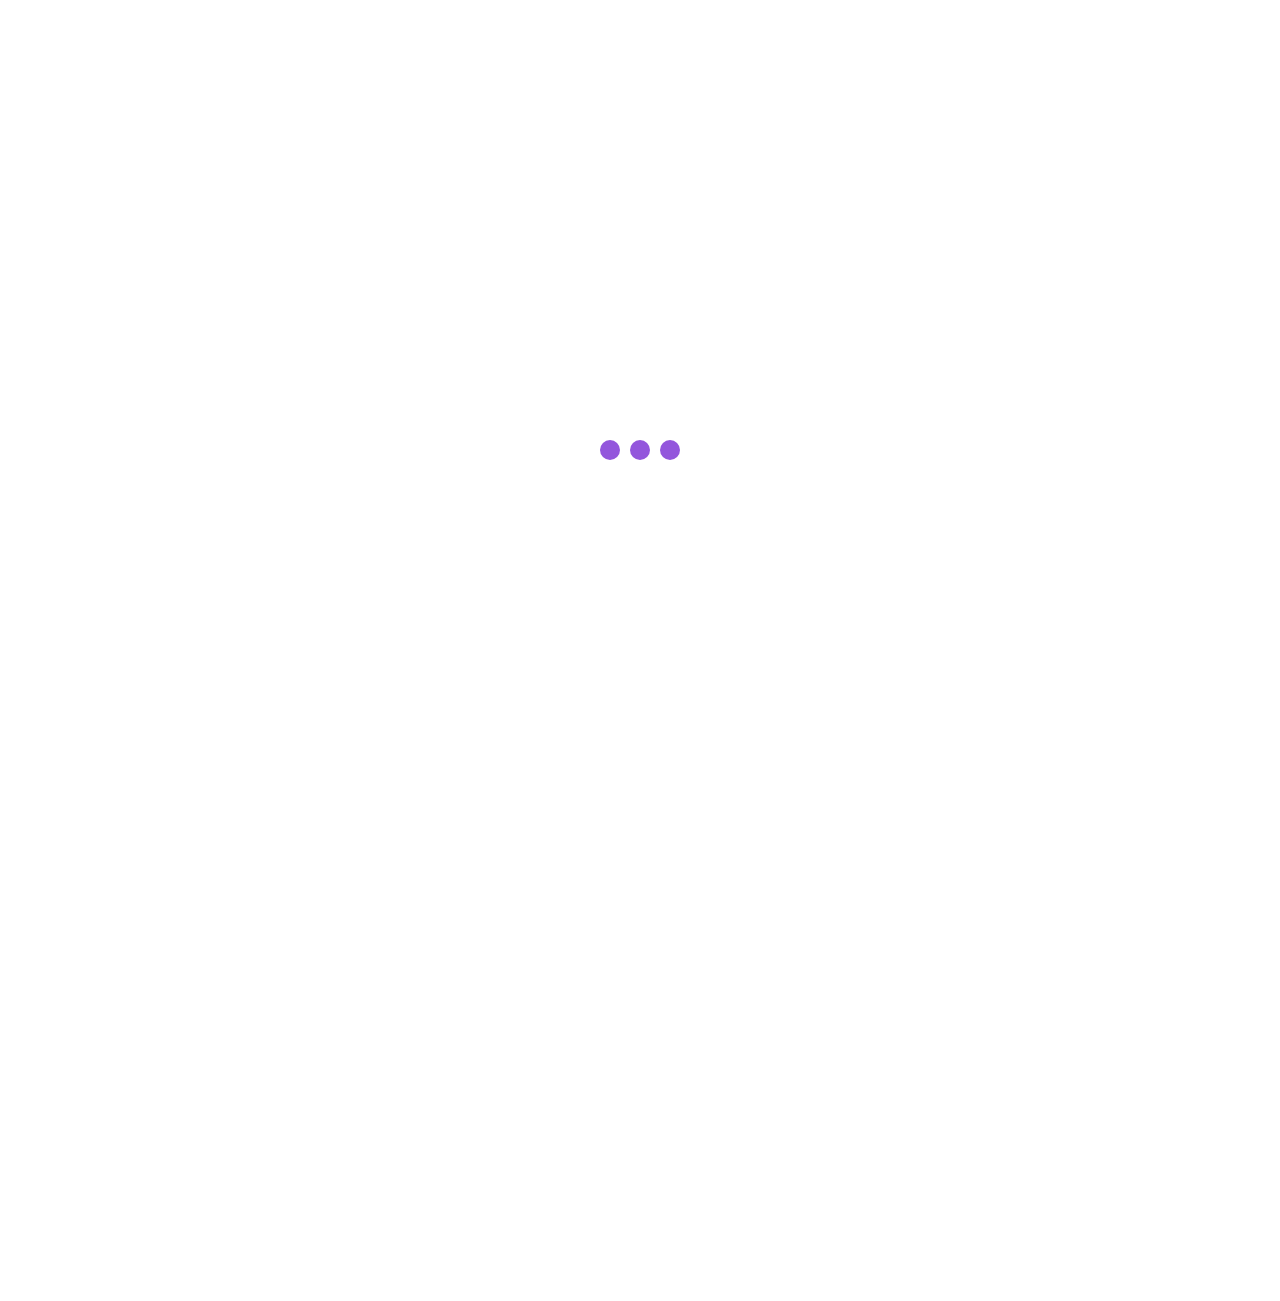
<file: index.html>
<!DOCTYPE html>
<html lang="fr">

<head>
    <meta charset="UTF-8">
    <meta name="viewport" content="width=device-width, initial-scale=1.0">
    <link rel="stylesheet" href="https://cdnjs.cloudflare.com/ajax/libs/font-awesome/6.5.1/css/all.min.css">
    <link rel="preconnect" href="https://fonts.googleapis.com">
    <link rel="preconnect" href="https://fonts.gstatic.com" crossorigin>
    <link
        href="https://fonts.googleapis.com/css2?family=Roboto:ital,wght@0,100..900;1,100..900&family=Shrikhand&display=swap"
        rel="stylesheet">
    <title>ohmyfood</title>
    <link rel="stylesheet" href="./assets/style.css">
</head>

<body>
    <div class="loader_overlay">
        <div class="dots_container">
            <div class="dot"></div>
            <div class="dot"></div>
            <div class="dot"></div>
        </div>
    </div>
    <div class="main_container">
        <header>
            <h1>ohmyfood</h1>
            <div class="header_localisation">
                <i class="fa-solid fa-location-dot"></i>
                <p>Paris, Belleville</p>
            </div>
        </header>
        <main>
            <section class="section_explorer">
                <h2>Réservez le menu qui vous convient</h2>
                <p>Découvrez des restaurants d'exception, sélectionnés par nos soins.</p>
                <a href="#restaurants" class="btn-explorer">Explorer nos restaurants</a>
            </section>
            <section class="fonctionnement">
                <h3>Fonctionnement</h3>
                <div class="flex_fonctionnement">
                    <div class="card_fonctionnement">
                        <span>1</span><i class="fa-solid fa-mobile-screen-button"></i>
                        <p>Choississez un restaurant</p>
                    </div>
                    <div class="card_fonctionnement">
                        <span>2</span><i class="fa-solid fa-list-ul"></i>
                        <p>Composez votre menu</p>
                    </div>
                    <div class="card_fonctionnement">
                        <span>3</span><i class="fa-solid fa-store"></i>
                        <p>Dégustez au restaurant</p>
                    </div>
                </div>
            </section>
            <section class="restaurant">
                <div>
                    <h3>Restaurants</h3>
                    <div class="flex_restaurant">
                        <div class="flex_restaurant_card_desktop">
                            <a href="./restaurants/menu_la_palette_du_gout.html">
                                <article class="card_restaurant"><span>Nouveau</span>
                                    <img src="./assets/images/restaurants/la_palette_du_gout.jpg"
                                        alt="Image montrant un plat du restaurant La palette du goût">
                                    <div class="text_restaurant">
                                        <div>
                                            <h4>La palette du goût</h4>
                                            <p>Ménilmontant</p>
                                        </div>
                                        <label class="heart_label">
                                            <input type="checkbox" class="heart_checkbox">
                                            <i class="fa-solid fa-heart heart_full"></i>
                                            <i class="fa-regular fa-heart"></i>
                                        </label>
                                    </div>
                                </article>
                            </a>
                            <a href="./restaurants/menu_la_note_enchantee.html">
                                <article class="card_restaurant"><span>Nouveau</span>
                                    <img src="./assets/images/restaurants/la_note_enchantee.jpg"
                                        alt="Image montrant un plat du restaurant La note enchantée">
                                    <div class="text_restaurant">
                                        <div>
                                            <h4>La note enchantée</h4>
                                            <p>Charonne</p>
                                        </div>
                                        <label class="heart_label">
                                            <input type="checkbox" class="heart_checkbox">
                                            <i class="fa-solid fa-heart heart_full"></i>
                                            <i class="fa-regular fa-heart"></i>
                                        </label>
                                    </div>
                                </article>
                            </a>
                        </div>
                        <div class="flex_restaurant_card_desktop">
                            <a href="./restaurants/menu_a_la_francaise.html">
                                <article class="card_restaurant">
                                    <img src="./assets/images/restaurants/a_la_francaise.jpg"
                                        alt="Image montrant un plat du restaurant A la française">
                                    <div class="text_restaurant">
                                        <div>
                                            <h4>À la française</h4>
                                            <p>Cité Rouge</p>
                                        </div>
                                        <label class="heart_label">
                                            <input type="checkbox" class="heart_checkbox">
                                            <i class="fa-solid fa-heart heart_full"></i>
                                            <i class="fa-regular fa-heart"></i>
                                        </label>
                                    </div>
                                </article>
                            </a>
                            <a href="./restaurants/menu_le_delice_des_sens.html">
                                <article class="card_restaurant">
                                    <img src="./assets/images/restaurants/le_delice_des_sens.jpg"
                                        alt="Image montrant un plat du restaurant Le délice des sens">
                                    <div class="text_restaurant">
                                        <div>
                                            <h4>Le délice des sens</h4>
                                            <p>Folie-Méricourt</p>
                                        </div>
                                        <label class="heart_label">
                                            <input type="checkbox" class="heart_checkbox">
                                            <i class="fa-solid fa-heart heart_full"></i>
                                            <i class="fa-regular fa-heart"></i>
                                        </label>
                                    </div>
                                </article>
                            </a>
                        </div>
                    </div>
                </div>
            </section>
        </main>
        <footer>
            <div class="flex_footer">
                <h5>ohmyfood</h5>
                <div class="flex_footer_links">
                    <a href="#"><i class="fa-solid fa-utensils"></i>Proposer un restaurant</a>
                    <a href="#"><i class="fa-solid fa-handshake-angle"></i>Devenir partenaire</a>
                    <a href="#">Mentions légales</a>
                    <a href="mailto:contact@ohmyfood.com">Contact</a>
                </div>
            </div>
        </footer>
    </div>
</body>

</html>
</file>
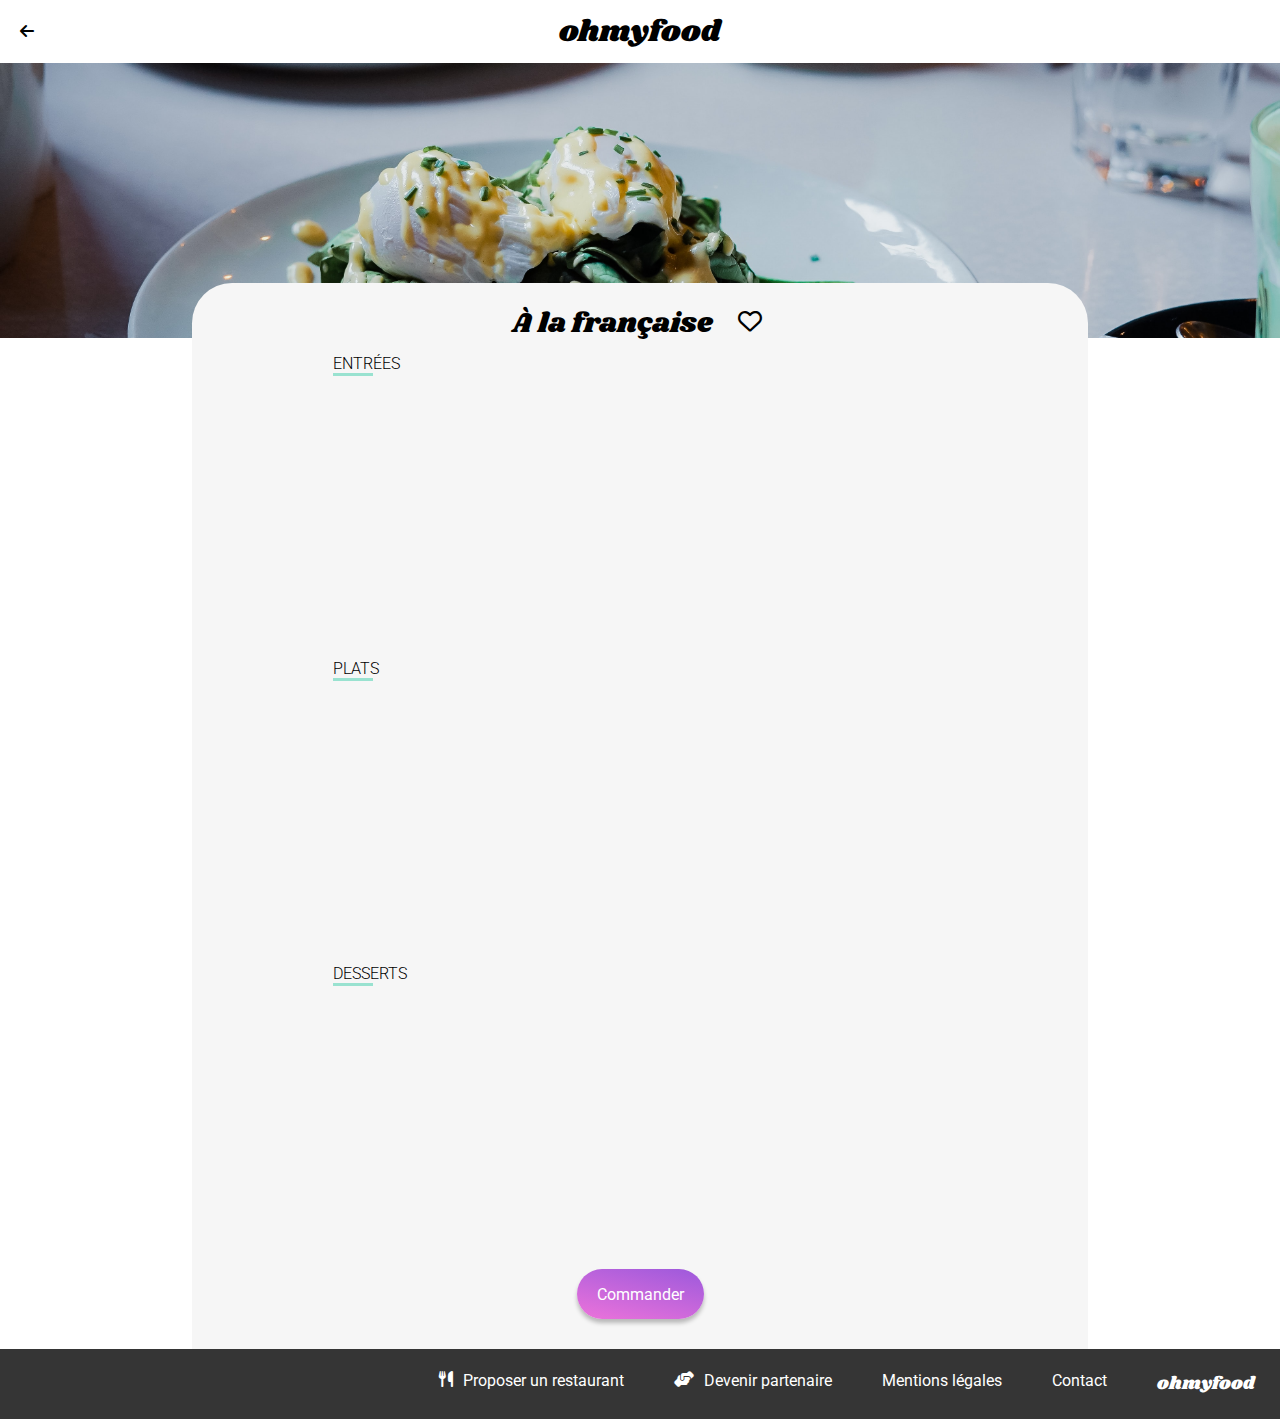
<file: restaurants/menu_a_la_francaise.html>
<!DOCTYPE html>
<html lang="fr">

<head>
    <meta charset="UTF-8">
    <meta name="viewport" content="width=device-width, initial-scale=1.0">
    <link rel="stylesheet" href="https://cdnjs.cloudflare.com/ajax/libs/font-awesome/6.5.1/css/all.min.css">
    <link rel="preconnect" href="https://fonts.googleapis.com">
    <link rel="preconnect" href="https://fonts.gstatic.com" crossorigin>
    <link
        href="https://fonts.googleapis.com/css2?family=Roboto:ital,wght@0,100..900;1,100..900&family=Shrikhand&display=swap"
        rel="stylesheet">
    <title>ohmyfood</title>
    <link rel="stylesheet" href="../assets/style_menu.css">
</head>

<body>
    <div class="main-container">
        <header>
            <a href="../index.html"><i class="fa-solid fa-arrow-left"></i></a>
            <h1>ohmyfood</h1>
        </header>
        <main class="card_restaurant">
            <img src="../assets/images/restaurants/a_la_francaise.jpg"
                alt="Image montrant un plat du restaurant À la française">
            <section class="menu_restaurant">
                <div class="flex_title_menu">
                    <h2>À la française</h2>
                    <label class="heart_label">
                        <input type="checkbox" class="heart_checkbox">
                        <i class="fa-solid fa-heart heart_full"></i>
                        <i class="fa-regular fa-heart"></i>
                    </label>
                </div>

                <div class="flex_menu entree">
                    <div class="flex_choix_menu">
                        <p class="border_bot">ENTRÉES</p>
                    </div>

                    <label for="entree" class="card_menu_choix">
                        <input id="entree" type="radio" name="entrée" class="hidden-input">
                        <div class="flex_text_restaurants">
                            <h3>Tartare de poulpe acidulé</h3>
                            <p>Aux zestes d'orange</p>
                        </div>
                        <span class="prix">25€</span>
                        <div class="button_check_menu"><i class="fa-solid fa-circle-check"></i></div>
                    </label>

                    <label for="entree2" class="card_menu_choix">
                        <input id="entree2" type="radio" name="entrée" class="hidden-input">
                        <div class="flex_text_restaurants">
                            <h3>Velouté de légumes d'antan</h3>
                            <p>Carotte, panais, topinambour</p>
                        </div>
                            <span class="prix">35€</span>
                            <div class="button_check_menu"><i class="fa-solid fa-circle-check"></i></div>
                    </label>

                    <label for="entree3" class="card_menu_choix">
                        <input id="entree3" type="radio" name="entrée" class="hidden-input">
                        <div class="flex_text_restaurants">
                            <h3>Soupe à l'oignon</h3>
                            <p>Revisitée</p>
                        </div>
                            <span class="prix">20€</span>
                            <div class="button_check_menu"><i class="fa-solid fa-circle-check"></i></div>
                    </label>
                </div>
                
                <div class="flex_menu plat">
                    <div class="flex_choix_menu">
                        <p class="border_bot">PLATS</p>
                    </div>

                    <label for="plat" class="card_menu_choix">
                        <input id="plat" type="radio" name="plats" class="hidden-input">
                        <div class="flex_text_restaurants">
                            <h3>Coquilles Saint-Jacques</h3>
                            <p>Accompagnées d'une purée de panais</p>
                        </div>
                        <span class="prix">40€</span>
                        <div class="button_check_menu"><i class="fa-solid fa-circle-check"></i></div>
                    </label>

                    <label for="plat2" class="card_menu_choix">
                        <input id="plat2" type="radio" name="plats" class="hidden-input">
                        <div class="flex_text_restaurants">
                            <h3>Magret de canard</h3>
                            <p>Et parmentier de pommes de terre</p>
                        </div>
                            <span class="prix">35€</span>
                            <div class="button_check_menu"><i class="fa-solid fa-circle-check"></i></div>
                    </label>

                    <label for="plat3" class="card_menu_choix">
                        <input id="plat3" type="radio" name="plats" class="hidden-input">
                        <div class="flex_text_restaurants">
                            <h3>Pigeonneau d'Ille-et-Vilaine</h3>
                            <p>Sur son lit de gnocchis aux légumes</p>
                        </div>
                            <span class="prix">44€</span>
                            <div class="button_check_menu"><i class="fa-solid fa-circle-check"></i></div>
                    </label>
                </div>

                <div class="flex_menu dessert">
                    <div class="flex_choix_menu">
                        <p class="border_bot">DESSERTS</p>
                    </div>

                    <label for="dessert" class="card_menu_choix">
                        <input id="dessert" type="radio" name="dessert" class="hidden-input">
                        <div class="flex_text_restaurants">
                            <h3>Pétales de violettes galcés</h3>
                            <p>Et purée de noisettes</p>
                        </div>
                        <span class="prix">18€</span>
                        <div class="button_check_menu"><i class="fa-solid fa-circle-check"></i></div>
                    </label>

                    <label for="dessert2" class="card_menu_choix">
                        <input id="dessert2" type="radio" name="dessert" class="hidden-input">
                        <div class="flex_text_restaurants">
                            <h3>Fondant au chocolat</h3>
                            <p>Revisité</p>
                        </div>
                            <span class="prix">22€</span>
                            <div class="button_check_menu"><i class="fa-solid fa-circle-check"></i></div>
                    </label>

                    <label for="dessert3" class="card_menu_choix">
                        <input id="dessert3" type="radio" name="dessert" class="hidden-input">
                        <div class="flex_text_restaurants">
                            <h3>Millefeuille croustillant</h3>
                            <p>Myrtilles et pâte d'amande</p>
                        </div>
                            <span class="prix">23€</span>
                            <div class="button_check_menu"><i class="fa-solid fa-circle-check"></i></div>
                    </label>
                </div>

                <div class="flex_button">
                    <a href="#" class="btn_commander">Commander</a>
                </div>
            </section>
        </main>
        <footer>
            <div class="flex_footer">
                <h5>ohmyfood</h5>
                <a href="#"><i class="fa-solid fa-utensils"></i>Proposer un restaurant</a>
                <a href="#"><i class="fa-solid fa-handshake-angle"></i>Devenir partenaire</a>
                <a href="#">Mentions légales</a>
                <a href="mailto:contact@ohmyfood.com">Contact</a>
            </div>
        </footer>
    </div>

</body>

</html>
</file>
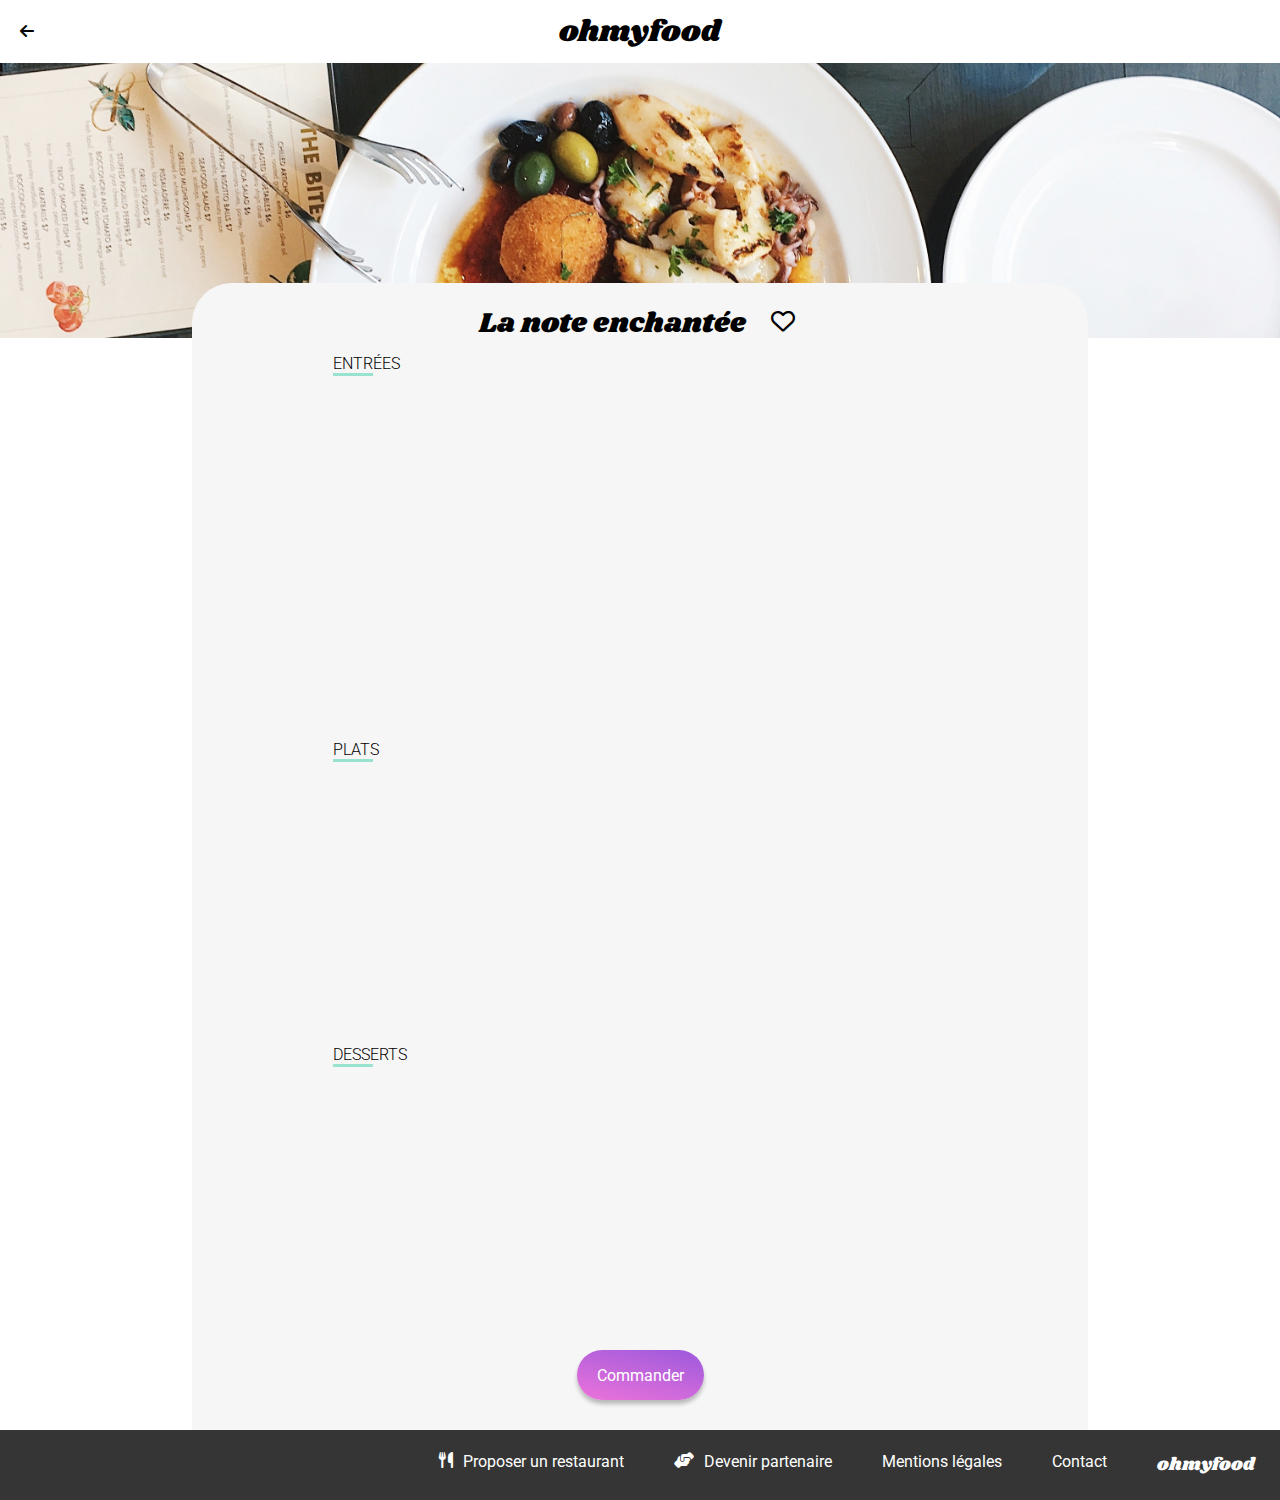
<file: restaurants/menu_la_note_enchantee.html>
<!DOCTYPE html>
<html lang="fr">

<head>
    <meta charset="UTF-8">
    <meta name="viewport" content="width=device-width, initial-scale=1.0">
    <link rel="stylesheet" href="https://cdnjs.cloudflare.com/ajax/libs/font-awesome/6.5.1/css/all.min.css">
    <link rel="preconnect" href="https://fonts.googleapis.com">
    <link rel="preconnect" href="https://fonts.gstatic.com" crossorigin>
    <link
        href="https://fonts.googleapis.com/css2?family=Roboto:ital,wght@0,100..900;1,100..900&family=Shrikhand&display=swap"
        rel="stylesheet">
    <title>ohmyfood</title>
    <link rel="stylesheet" href="../assets/style_menu.css">
</head>

<body>
    <div class="main-container">
        <header>
            <a href="../index.html"><i class="fa-solid fa-arrow-left"></i></a>
            <h1>ohmyfood</h1>
        </header>
        <main class="card_restaurant">
            <img src="../assets/images/restaurants/la_note_enchantee.jpg"
                alt="Image montrant un plat du restaurant La note enchantée">
            <section class="menu_restaurant">
                <div class="flex_title_menu">
                    <h2>La note enchantée</h2>
                    <label class="heart_label">
                        <input type="checkbox" class="heart_checkbox">
                        <i class="fa-solid fa-heart heart_full"></i>
                        <i class="fa-regular fa-heart"></i>
                    </label>
                </div>

                <div class="flex_menu entree">
                    <div class="flex_choix_menu">
                        <p class="border_bot">ENTRÉES</p>
                    </div>

                    <label for="entree" class="card_menu_choix">
                        <input id="entree" type="radio" name="entrée" class="hidden-input">
                        <div class="flex_text_restaurants">
                            <h3>Ravioles de foie gras</h3>
                            <p>Accompagnées de leur crème à la truffe</p>
                        </div>
                        <span class="prix">25€</span>
                        <div class="button_check_menu"><i class="fa-solid fa-circle-check"></i></div>
                    </label>

                    <label for="entree2" class="card_menu_choix">
                        <input id="entree2" type="radio" name="entrée" class="hidden-input">
                        <div class="flex_text_restaurants">
                            <h3>Caviar osciètre</h3>
                            <p>Sur blini à la farine de blé noir</p>
                        </div>
                            <span class="prix">35€</span>
                            <div class="button_check_menu"><i class="fa-solid fa-circle-check"></i></div>
                    </label>

                    <label for="entree3" class="card_menu_choix">
                        <input id="entree3" type="radio" name="entrée" class="hidden-input">
                        <div class="flex_text_restaurants">
                            <h3>Homard et espuma de potiron</h3>
                            <p>Marinés aux zestes d'orange</p>
                        </div>
                            <span class="prix">20€</span>
                            <div class="button_check_menu"><i class="fa-solid fa-circle-check"></i></div>
                    </label>

                    <label for="entree4" class="card_menu_choix">
                        <input id="entree4" type="radio" name="entrée" class="hidden-input">
                        <div class="flex_text_restaurants">
                            <h3>Foie gras de canard cuit entier</h3>
                            <p>Confiture de figue et pain toasté</p>
                        </div>
                            <span class="prix">35€</span>
                            <div class="button_check_menu"><i class="fa-solid fa-circle-check"></i></div>
                    </label>
                </div>
                
                <div class="flex_menu plat">
                    <div class="flex_choix_menu">
                        <p class="border_bot">PLATS</p>
                    </div>

                    <label for="plat" class="card_menu_choix">
                        <input id="plat" type="radio" name="plats" class="hidden-input">
                        <div class="flex_text_restaurants">
                            <h3>Noix de coquilles Saint-Jacques</h3>
                            <p>Sur lit de purée de céleri-rave</p>
                        </div>
                        <span class="prix">40€</span>
                        <div class="button_check_menu"><i class="fa-solid fa-circle-check"></i></div>
                    </label>

                    <label for="plat2" class="card_menu_choix">
                        <input id="plat2" type="radio" name="plats" class="hidden-input">
                        <div class="flex_text_restaurants">
                            <h3>Langoustine poêlée</h3>
                            <p>Purée de patate douce</p>
                        </div>
                            <span class="prix">35€</span>
                            <div class="button_check_menu"><i class="fa-solid fa-circle-check"></i></div>
                    </label>

                    <label for="plat3" class="card_menu_choix">
                        <input id="plat3" type="radio" name="plats" class="hidden-input">
                        <div class="flex_text_restaurants">
                            <h3>Mijoté de queue de bŒuf</h3>
                            <p>Et riz sauvage aux zestes de citron</p>
                        </div>
                            <span class="prix">45€</span>
                            <div class="button_check_menu"><i class="fa-solid fa-circle-check"></i></div>
                    </label>
                </div>

                <div class="flex_menu dessert">
                    <div class="flex_choix_menu">
                        <p class="border_bot">DESSERTS</p>
                    </div>

                    <label for="dessert" class="card_menu_choix">
                        <input id="dessert" type="radio" name="dessert" class="hidden-input">
                        <div class="flex_text_restaurants">
                            <h3>Macaron noisette et chocolat</h3>
                            <p>Glace au caramel brun et sel de Guérande</p>
                        </div>
                        <span class="prix">18€</span>
                        <div class="button_check_menu"><i class="fa-solid fa-circle-check"></i></div>
                    </label>

                    <label for="dessert2" class="card_menu_choix">
                        <input id="dessert2" type="radio" name="dessert" class="hidden-input">
                        <div class="flex_text_restaurants">
                            <h3>Baba au rhum revisité</h3>
                            <p>Avec son coulis de citron</p>
                        </div>
                            <span class="prix">22€</span>
                            <div class="button_check_menu"><i class="fa-solid fa-circle-check"></i></div>
                    </label>

                    <label for="dessert3" class="card_menu_choix">
                        <input id="dessert3" type="radio" name="dessert" class="hidden-input">
                        <div class="flex_text_restaurants">
                            <h3>Tarte au citron meringuée</h3>
                            <p>Destructurée</p>
                        </div>
                            <span class="prix">23€</span>
                            <div class="button_check_menu"><i class="fa-solid fa-circle-check"></i></div>
                    </label>
                </div>

                <div class="flex_button">
                    <a href="#" class="btn_commander">Commander</a>
                </div>
            </section>
        </main>
        <footer>
            <div class="flex_footer">
                <h5>ohmyfood</h5>
                <a href="#"><i class="fa-solid fa-utensils"></i>Proposer un restaurant</a>
                <a href="#"><i class="fa-solid fa-handshake-angle"></i>Devenir partenaire</a>
                <a href="#">Mentions légales</a>
                <a href="mailto:contact@ohmyfood.com">Contact</a>
            </div>
        </footer>
    </div>

</body>

</html>
</file>
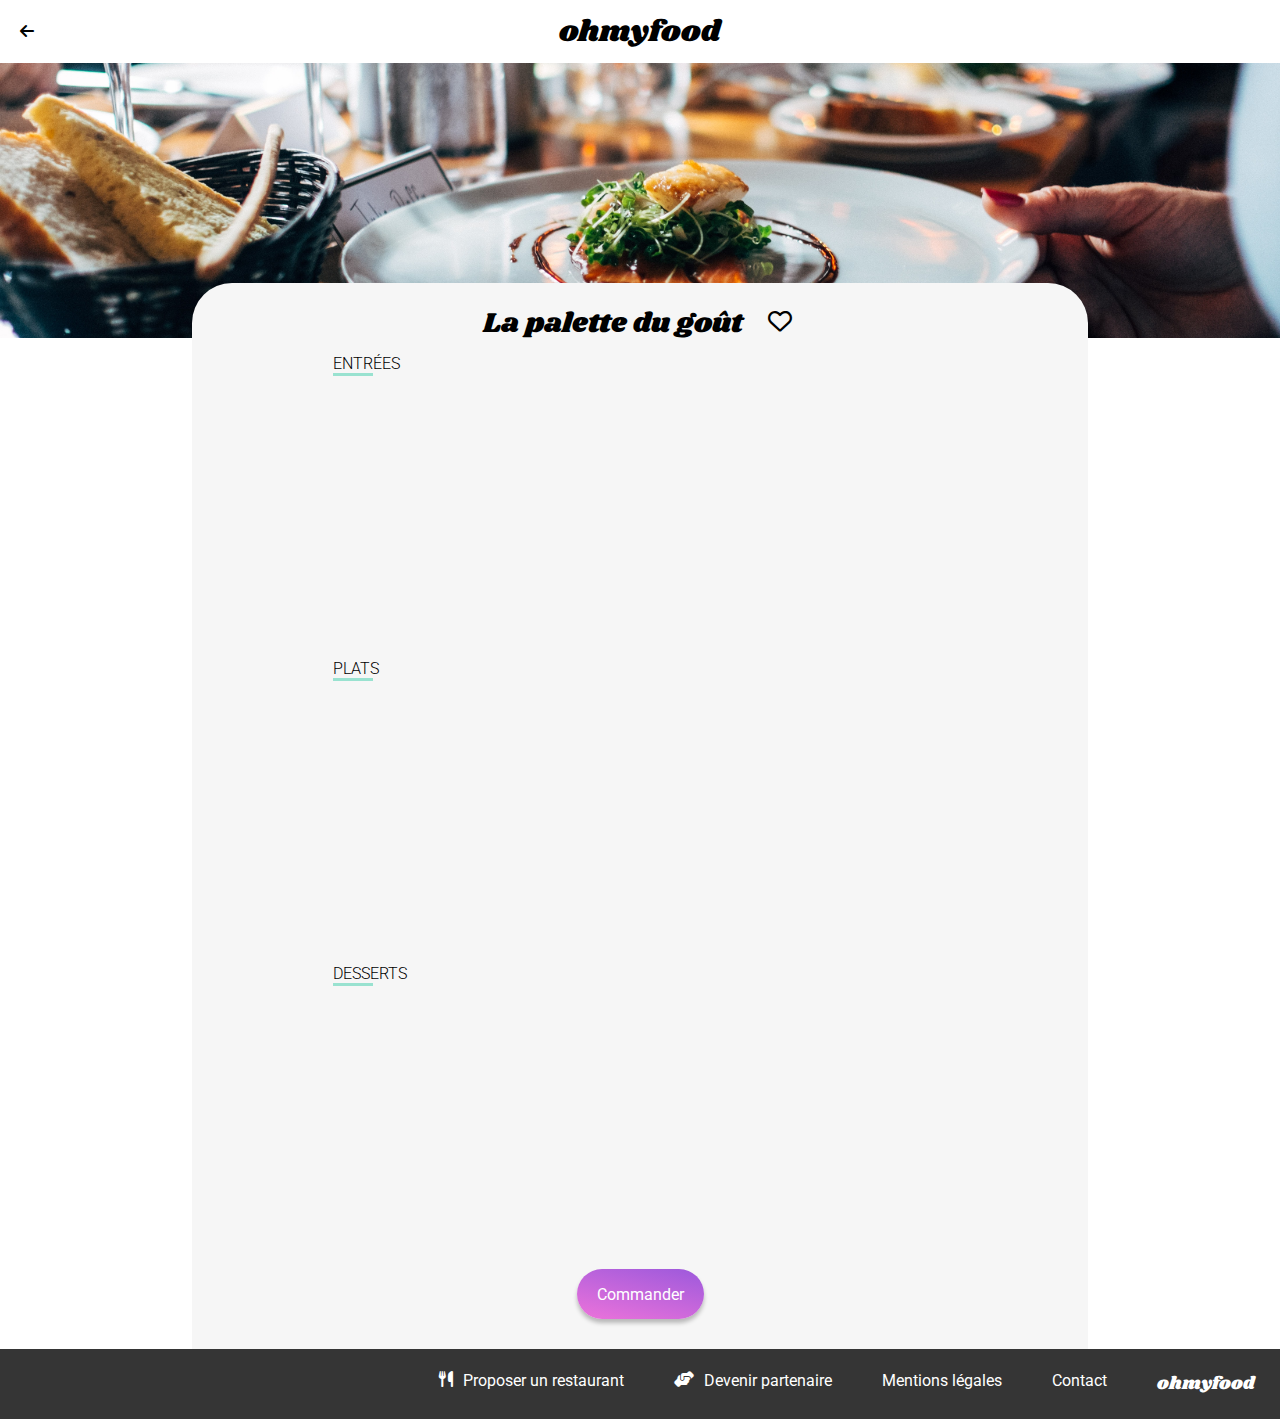
<file: restaurants/menu_la_palette_du_gout.html>
<!DOCTYPE html>
<html lang="fr">

<head>
    <meta charset="UTF-8">
    <meta name="viewport" content="width=device-width, initial-scale=1.0">
    <link rel="stylesheet" href="https://cdnjs.cloudflare.com/ajax/libs/font-awesome/6.5.1/css/all.min.css">
    <link rel="preconnect" href="https://fonts.googleapis.com">
    <link rel="preconnect" href="https://fonts.gstatic.com" crossorigin>
    <link
        href="https://fonts.googleapis.com/css2?family=Roboto:ital,wght@0,100..900;1,100..900&family=Shrikhand&display=swap"
        rel="stylesheet">
    <title>ohmyfood</title>
    <link rel="stylesheet" href="../assets/style_menu.css">
</head>

<body>
    <div class="main-container">
        <header>
            <a href="../index.html"><i class="fa-solid fa-arrow-left"></i></a>
            <h1>ohmyfood</h1>
        </header>
        <main class="card_restaurant">
            <img src="../assets/images/restaurants/la_palette_du_gout.jpg"
                alt="Image montrant un plat du restaurant La palette du goût">
            <section class="menu_restaurant">
                <div class="flex_title_menu">
                    <h2>La palette du goût</h2>
                    <label class="heart_label">
                        <input type="checkbox" class="heart_checkbox">
                        <i class="fa-solid fa-heart heart_full"></i>
                        <i class="fa-regular fa-heart"></i>
                    </label>
                </div>

                <div class="flex_menu entree">
                    <div class="flex_choix_menu">
                        <p class="border_bot">ENTRÉES</p>
                    </div>

                    <label for="entree" class="card_menu_choix">
                        <input id="entree" type="radio" name="entrée" class="hidden-input">
                        <div class="flex_text_restaurants">
                            <h3>Fricassée d'escargots</h3>
                            <p>Au piment d'Espelette</p>
                        </div>
                        <span class="prix">25€</span>
                        <div class="button_check_menu"><i class="fa-solid fa-circle-check"></i></div>
                    </label>

                    <label for="entree2" class="card_menu_choix">
                        <input id="entree2" type="radio" name="entrée" class="hidden-input">
                        <div class="flex_text_restaurants">
                            <h3>Foie gras de canard mi-cuit</h3>
                            <p>Et ses copeaux de truffe noire</p>
                        </div>
                            <span class="prix">35€</span>
                            <div class="button_check_menu"><i class="fa-solid fa-circle-check"></i></div>
                    </label>

                    <label for="entree3" class="card_menu_choix">
                        <input id="entree3" type="radio" name="entrée" class="hidden-input">
                        <div class="flex_text_restaurants">
                            <h3>Œuf au plat</h3>
                            <p>Assaissoné à la truffe sur lit de caviar</p>
                        </div>
                            <span class="prix">20€</span>
                            <div class="button_check_menu"><i class="fa-solid fa-circle-check"></i></div>
                    </label>
                </div>
                
                <div class="flex_menu plat">
                    <div class="flex_choix_menu">
                        <p class="border_bot">PLATS</p>
                    </div>

                    <label for="plat" class="card_menu_choix">
                        <input id="plat" type="radio" name="plats" class="hidden-input">
                        <div class="flex_text_restaurants">
                            <h3>Filet de bœuf aux herbes</h3>
                            <p>Accompagné de sa ribambelle de légumes</p>
                        </div>
                        <span class="prix">40€</span>
                        <div class="button_check_menu"><i class="fa-solid fa-circle-check"></i></div>
                    </label>

                    <label for="plat2" class="card_menu_choix">
                        <input id="plat2" type="radio" name="plats" class="hidden-input">
                        <div class="flex_text_restaurants">
                            <h3>Parmentier de queue de bœuf</h3>
                            <p>À la truffe noire sur sa purée de panais </p>
                        </div>
                            <span class="prix">35€</span>
                            <div class="button_check_menu"><i class="fa-solid fa-circle-check"></i></div>
                    </label>

                    <label for="plat3" class="card_menu_choix">
                        <input id="plat3" type="radio" name="plats" class="hidden-input">
                        <div class="flex_text_restaurants">
                            <h3>Filet de turbot</h3>
                            <p>Aux agrumes</p>
                        </div>
                            <span class="prix">44€</span>
                            <div class="button_check_menu"><i class="fa-solid fa-circle-check"></i></div>
                    </label>
                </div>

                <div class="flex_menu dessert">
                    <div class="flex_choix_menu">
                        <p class="border_bot">DESSERTS</p>
                    </div>

                    <label for="dessert" class="card_menu_choix">
                        <input id="dessert" type="radio" name="dessert" class="hidden-input">
                        <div class="flex_text_restaurants">
                            <h3>Paris-Brest</h3>
                            <p>Revisité</p>
                        </div>
                        <span class="prix">18€</span>
                        <div class="button_check_menu"><i class="fa-solid fa-circle-check"></i></div>
                    </label>

                    <label for="dessert2" class="card_menu_choix">
                        <input id="dessert2" type="radio" name="dessert" class="hidden-input">
                        <div class="flex_text_restaurants">
                            <h3>Macaron au chocolat d'exception</h3>
                            <p>Et glace à la vanille de Madagascar</p>
                        </div>
                            <span class="prix">22€</span>
                            <div class="button_check_menu"><i class="fa-solid fa-circle-check"></i></div>
                    </label>

                    <label for="dessert3" class="card_menu_choix">
                        <input id="dessert3" type="radio" name="dessert" class="hidden-input">
                        <div class="flex_text_restaurants">
                            <h3>Mousse au chocolat</h3>
                            <p>Au piment d'Espelette et à la truffe noire</p>
                        </div>
                            <span class="prix">23€</span>
                            <div class="button_check_menu"><i class="fa-solid fa-circle-check"></i></div>
                    </label>
                </div>

                <div class="flex_button">
                    <a href="#" class="btn_commander">Commander</a>
                </div>
            </section>
        </main>
        <footer>
            <div class="flex_footer">
                <h5>ohmyfood</h5>
                <a href="#"><i class="fa-solid fa-utensils"></i>Proposer un restaurant</a>
                <a href="#"><i class="fa-solid fa-handshake-angle"></i>Devenir partenaire</a>
                <a href="#">Mentions légales</a>
                <a href="mailto:contact@ohmyfood.com">Contact</a>
            </div>
        </footer>
    </div>

</body>

</html>
</file>
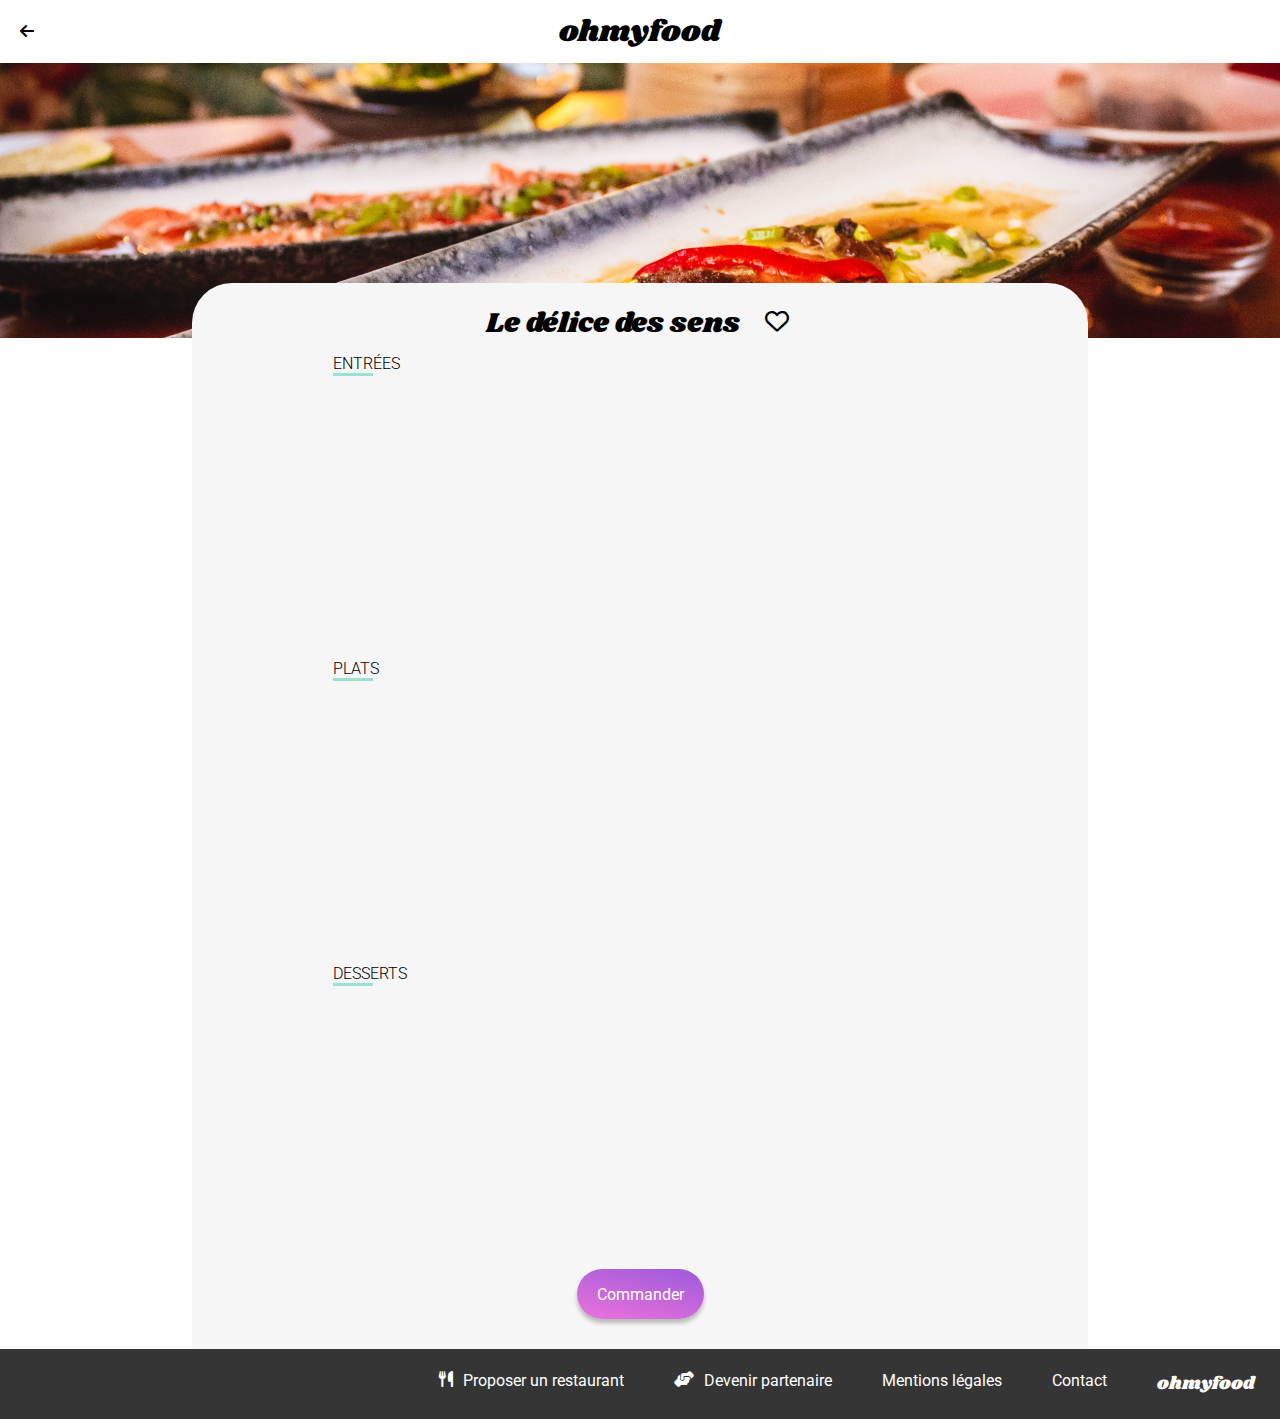
<file: restaurants/menu_le_delice_des_sens.html>
<!DOCTYPE html>
<html lang="fr">

<head>
    <meta charset="UTF-8">
    <meta name="viewport" content="width=device-width, initial-scale=1.0">
    <link rel="stylesheet" href="https://cdnjs.cloudflare.com/ajax/libs/font-awesome/6.5.1/css/all.min.css">
    <link rel="preconnect" href="https://fonts.googleapis.com">
    <link rel="preconnect" href="https://fonts.gstatic.com" crossorigin>
    <link
        href="https://fonts.googleapis.com/css2?family=Roboto:ital,wght@0,100..900;1,100..900&family=Shrikhand&display=swap"
        rel="stylesheet">
    <title>ohmyfood</title>
    <link rel="stylesheet" href="../assets/style_menu.css">
</head>

<body>
    <div class="main-container">
        <header>
            <a href="../index.html"><i class="fa-solid fa-arrow-left"></i></a>
            <h1>ohmyfood</h1>
        </header>
        <main class="card_restaurant">
            <img src="../assets/images/restaurants/le_delice_des_sens.jpg"
                alt="Image montrant un plat du restaurant Le délice des sens">
            <section class="menu_restaurant">
                <div class="flex_title_menu">
                    <h2>Le délice des sens</h2>
                    <label class="heart_label">
                        <input type="checkbox" class="heart_checkbox">
                        <i class="fa-solid fa-heart heart_full"></i>
                        <i class="fa-regular fa-heart"></i>
                    </label>
                </div>

                <div class="flex_menu entree">
                    <div class="flex_choix_menu">
                        <p class="border_bot">ENTRÉES</p>
                    </div>

                    <label for="entree" class="card_menu_choix">
                        <input id="entree" type="radio" name="entrée" class="hidden-input">
                        <div class="flex_text_restaurants">
                            <h3>Tartare de thon</h3>
                            <p>Assaissoné au yuzu</p>
                        </div>
                        <span class="prix">25€</span>
                        <div class="button_check_menu"><i class="fa-solid fa-circle-check"></i></div>
                    </label>

                    <label for="entree2" class="card_menu_choix">
                        <input id="entree2" type="radio" name="entrée" class="hidden-input">
                        <div class="flex_text_restaurants">
                            <h3>Bouchée de homard croustillant</h3>
                            <p>Et sa farandole de petits légumes</p>
                        </div>
                            <span class="prix">35€</span>
                            <div class="button_check_menu"><i class="fa-solid fa-circle-check"></i></div>
                    </label>

                    <label for="entree3" class="card_menu_choix">
                        <input id="entree3" type="radio" name="entrée" class="hidden-input">
                        <div class="flex_text_restaurants">
                            <h3>Poutlet rôti aux herbes de Provence</h3>
                            <p>Et sa crème de truffe</p>
                        </div>
                            <span class="prix">40€</span>
                            <div class="button_check_menu"><i class="fa-solid fa-circle-check"></i></div>
                    </label>
                </div>
                
                <div class="flex_menu plat">
                    <div class="flex_choix_menu">
                        <p class="border_bot">PLATS</p>
                    </div>

                    <label for="plat" class="card_menu_choix">
                        <input id="plat" type="radio" name="plats" class="hidden-input">
                        <div class="flex_text_restaurants">
                            <h3>Poulet rôti aux berges de Provence</h3>
                            <p>Et sa crème de truffe</p>
                        </div>
                        <span class="prix">40€</span>
                        <div class="button_check_menu"><i class="fa-solid fa-circle-check"></i></div>
                    </label>

                    <label for="plat2" class="card_menu_choix">
                        <input id="plat2" type="radio" name="plats" class="hidden-input">
                        <div class="flex_text_restaurants">
                            <h3>Langouste rôtie</h3>
                            <p>Et ses légumes de saison</p>
                        </div>
                            <span class="prix">35€</span>
                            <div class="button_check_menu"><i class="fa-solid fa-circle-check"></i></div>
                    </label>

                    <label for="plat3" class="card_menu_choix">
                        <input id="plat3" type="radio" name="plats" class="hidden-input">
                        <div class="flex_text_restaurants">
                            <h3>Côte de bŒuf Angus</h3>
                            <p>Et sa purée de panais</p>
                        </div>
                            <span class="prix">44€</span>
                            <div class="button_check_menu"><i class="fa-solid fa-circle-check"></i></div>
                    </label>
                </div>

                <div class="flex_menu dessert">
                    <div class="flex_choix_menu">
                        <p class="border_bot">DESSERTS</p>
                    </div>

                    <label for="dessert" class="card_menu_choix">
                        <input id="dessert" type="radio" name="dessert" class="hidden-input">
                        <div class="flex_text_restaurants">
                            <h3>Farandole de desserts</h3>
                            <p>Du chef</p>
                        </div>
                        <span class="prix">18€</span>
                        <div class="button_check_menu"><i class="fa-solid fa-circle-check"></i></div>
                    </label>

                    <label for="dessert2" class="card_menu_choix">
                        <input id="dessert2" type="radio" name="dessert" class="hidden-input">
                        <div class="flex_text_restaurants">
                            <h3>Crème brulée</h3>
                            <p>Revisitée</p>
                        </div>
                            <span class="prix">22€</span>
                            <div class="button_check_menu"><i class="fa-solid fa-circle-check"></i></div>
                    </label>

                    <label for="dessert3" class="card_menu_choix">
                        <input id="dessert3" type="radio" name="dessert" class="hidden-input">
                        <div class="flex_text_restaurants">
                            <h3>Tiramisu</h3>
                            <p>À la noisette</p>
                        </div>
                            <span class="prix">23€</span>
                            <div class="button_check_menu"><i class="fa-solid fa-circle-check"></i></div>
                    </label>
                </div>

                <div class="flex_button">
                    <a href="#" class="btn_commander">Commander</a>
                </div>
            </section>
        </main>
        <footer>
            <div class="flex_footer">
                <h5>ohmyfood</h5>
                <a href="#"><i class="fa-solid fa-utensils"></i>Proposer un restaurant</a>
                <a href="#"><i class="fa-solid fa-handshake-angle"></i>Devenir partenaire</a>
                <a href="#">Mentions légales</a>
                <a href="mailto:contact@ohmyfood.com">Contact</a>
            </div>
        </footer>
    </div>

</body>

</html>
</file>
<file: assets/style.css>
@charset "UTF-8";
/*! minireset.css v0.0.6 | MIT License | github.com/jgthms/minireset.css */
html, body, p, ol, ul, li, dl, dt, dd, blockquote, figure, fieldset, legend, textarea, pre, iframe, hr, h1, h2, h3, h4, h5, h6 {
  margin: 0;
  padding: 0;
}

h1, h2, h3, h4, h5, h6 {
  font-size: 100%;
  font-weight: normal;
}

ul {
  list-style: none;
}

button, input, select {
  margin: 0;
}

html {
  box-sizing: border-box;
}

img, video {
  height: auto;
  max-width: 100%;
}

iframe {
  border: 0;
}

table {
  border-collapse: collapse;
  border-spacing: 0;
}

td, th {
  padding: 0;
}

/********** LOADER **********/
.loader_overlay {
  position: fixed;
  top: 0;
  left: 0;
  height: 100%;
  width: 100%;
  background-color: rgba(255, 255, 255, 0.9);
  display: flex;
  align-items: center;
  justify-content: center;
  z-index: 1000;
  animation: fadeOut 0.5s ease-in-out 3s forwards;
}

.dots_container {
  display: flex;
  align-items: center;
  justify-content: center;
}

.dot {
  height: 20px;
  width: 20px;
  margin-right: 10px;
  border-radius: 10px;
  background-color: #9356dc;
  animation: pulse 3s infinite ease-in-out;
}

.dot:last-child {
  margin-right: 0;
}

.dot:nth-child(1) {
  animation-delay: -0.6s;
}

.dot:nth-child(2) {
  animation-delay: -0.3s;
}

.dot:nth-child(3) {
  animation-delay: 0s;
}

@keyframes pulse {
  0% {
    transform: scale(0.8);
    background-color: #9356dc;
    box-shadow: 0 0 0 0 rgba(147, 86, 220, 0.7);
  }
  33% {
    transform: scale(1.2);
    background-color: #ff79da;
    box-shadow: 0 0 0 10px rgba(255, 121, 218, 0);
  }
  66% {
    transform: scale(1);
    background-color: #99e2d0;
    box-shadow: 0 0 0 10px rgba(153, 226, 208, 0.7);
  }
  100% {
    transform: scale(0.8);
    background-color: #9356dc;
    box-shadow: 0 0 0 0 rgba(147, 86, 220, 0.7);
  }
}
@keyframes fadeOut {
  to {
    opacity: 0;
    visibility: hidden;
  }
}
.main_container {
  opacity: 0;
  transition: opacity 0.5s ease-in-out;
  animation: fadeIn 0.5s ease-in-out 3s forwards;
}

@keyframes fadeIn {
  to {
    opacity: 1;
  }
}
/***** HEADER *****/
header h1 {
  font-family: "Shrikhand", sans-serif;
  font-size: 30px;
  height: 63px;
  display: flex;
  justify-content: center;
  align-items: center;
  box-shadow: 0px 2px 4px 0px rgba(0, 0, 0, 0.15);
}
header .header_localisation {
  position: sticky;
  display: flex;
  justify-content: center;
  align-items: center;
  gap: 15px;
  height: 50px;
  background: rgb(234, 234, 234);
  box-shadow: 0px 4px 4px 0px rgba(0, 0, 0, 0.25);
}
header p {
  font-family: "Roboto", sans-serif;
  font-size: 16px;
}

/***** SECTION EXPLORER *****/
.section_explorer {
  display: flex;
  flex-direction: column;
  justify-content: center;
  align-items: center;
  gap: 20px;
  height: 270px;
  background: rgb(246, 246, 246);
}
.section_explorer h2 {
  font-family: "Roboto", sans-serif;
  font-size: 24px;
  font-weight: bold;
  text-align: center;
}
.section_explorer p {
  font-family: "Roboto", sans-serif;
  font-size: 18px;
  font-weight: lighter;
  text-align: center;
  padding-bottom: 20px;
}
.section_explorer .btn-explorer {
  background: linear-gradient(193.33deg, #9356dc -11.44%, #ff79da 123.93%);
  box-shadow: 0px 4px 4px 0px rgba(0, 0, 0, 0.25);
  font-family: "Roboto", sans-serif;
  font-size: 16px;
  color: white;
  width: fit-content;
  height: 50px;
  border-radius: 25px;
  border: none;
  padding: 0 20px;
  display: flex;
  justify-content: center;
  align-items: center;
  text-decoration: none;
  transition: background 0.3s ease-in-out, box-shadow 0.3s ease-in-out; /* Anime l'ombre portée sur 0.3s avec le même effet fluide */
}
.section_explorer .btn-explorer:hover {
  background: linear-gradient(193.33deg, #9356dc -11.44%, #ff79da 123.93%), 10%; /* Éclaircissement */
  box-shadow: 0px 6px 15px rgba(0, 0, 0, 0.5); /* Ombre plus marquée */
}

/***** SECTION FONCTIONNEMENT *****/
.fonctionnement {
  padding-left: 32.5px;
  margin-top: 40px;
  padding-right: 20px;
  padding-bottom: 40px;
}
.fonctionnement h3 {
  font-family: "Roboto", sans-serif;
  font-size: 24px;
  font-weight: bold;
  padding-bottom: 20px;
  margin-left: -12.5px;
}
.fonctionnement .flex_fonctionnement {
  display: flex;
  flex-direction: column;
  gap: 20px;
}
.fonctionnement .card_fonctionnement {
  background: rgb(246, 246, 246);
  box-shadow: 0px 2px 4px 0px rgba(0, 0, 0, 0.15);
  border-radius: 20px;
  width: 100%;
  height: 72px;
  display: flex;
  justify-content: center;
  align-items: center;
  position: relative;
}
.fonctionnement span {
  position: absolute;
  left: 0;
  width: 25px;
  height: 25px;
  background: #9356dc;
  color: white;
  border-radius: 100%;
  display: flex;
  justify-content: center;
  align-items: center;
  transform: translateX(-50%);
  font-family: "Roboto", sans-serif;
  font-weight: 500;
  font-size: 14px;
}
.fonctionnement i {
  position: absolute;
  left: 11%;
}
.fonctionnement p {
  font-family: "Roboto", sans-serif;
  font-size: 16px;
  font-weight: bold;
}
.fonctionnement .fa-mobile-screen-button,
.fonctionnement .fa-list-ul {
  color: rgb(126, 126, 126);
}
.fonctionnement .fa-store {
  color: #9356dc;
}

/***** SECTION RESTAURANT *****/
.restaurant {
  background: rgb(246, 246, 246);
  padding: 20px 20px 40px 20px;
  /* Style par défaut du cœur */
  /* Effet au clic (quand le checkbox est coché) */
}
.restaurant h3 {
  font-family: "Roboto", sans-serif;
  font-size: 24px;
  font-weight: 700;
  padding-bottom: 20px;
  padding-top: 40px;
}
.restaurant a {
  display: flex;
  justify-content: center;
  text-decoration: none;
  color: inherit;
  margin-bottom: 20px;
}
.restaurant .card_restaurant {
  background: white;
  border-radius: 15px;
  display: flex;
  flex-direction: column;
  width: 100%;
  height: 250px;
  position: relative;
}
.restaurant .card_restaurant span {
  position: absolute;
  top: 10px;
  right: 10px;
  background: #99e2d0;
  width: 80px;
  height: 29px;
  border-radius: 2px;
  display: flex;
  justify-content: center;
  align-items: center;
  color: rgb(0, 135, 102);
  font-family: "Roboto", sans-serif;
  font-weight: 500;
  font-size: 14px;
}
.restaurant .card_restaurant .text_restaurant {
  display: flex;
  justify-content: space-between;
  align-items: center;
  height: 27%;
  padding: 0 10px;
}
.restaurant .heart_checkbox {
  display: none;
}
.restaurant .heart_label {
  position: relative;
  height: 30px;
  width: 30px;
}
.restaurant .heart_label i {
  font-size: 24px; /* Taille du cœur */
  cursor: pointer; /* Indique que c'est cliquable */
  transition: all 0.5s ease-in-out;
  position: absolute;
}
.restaurant .heart_label i.fa-solid {
  opacity: 0;
}
.restaurant .heart_checkbox:checked + i {
  background: linear-gradient(193.33deg, #9356dc -11.44%, #ff79da 123.93%); /* Couleur du cœur rempli */
  background-clip: text;
  color: transparent;
  transform: scale(1.2);
  opacity: 1;
}
.restaurant .heart_checkbox:checked ~ i.fa-regular {
  opacity: 0;
}
.restaurant img {
  border-radius: 15px 15px 0 0;
  height: 73%;
  width: 100%;
  object-fit: cover;
}
.restaurant h4 {
  font-family: "Roboto", sans-serif;
  font-size: 18px;
  font-weight: bold;
}
.restaurant p {
  font-family: "Roboto", sans-serif;
  font-size: 17px;
}

/***** FOOTER *****/
footer {
  background: rgb(53, 53, 53);
}
footer h5,
footer a,
footer i {
  color: white;
}
footer .flex_footer {
  display: flex;
  flex-direction: column;
  padding: 22px 25px;
  gap: 16px;
}
footer h5 {
  font-family: "Shrikhand", sans-serif;
  font-size: 18px;
}
footer a {
  font-family: "Roboto", sans-serif;
  font-size: 16px;
  text-decoration: none;
  display: flex;
  gap: 10px;
}

/***** MEDIA QUERIES *****/
@media (min-width: 1024px) {
  .section_explorer h2 {
    font-size: 40px;
  }
  .fonctionnement {
    padding: 50px 180px;
    margin-top: 0;
  }
  .fonctionnement h3 {
    margin-left: 0;
  }
  .fonctionnement .flex_fonctionnement {
    display: flex;
    flex-direction: row;
  }
  .restaurant {
    padding: 0 180px;
  }
  .restaurant .flex_restaurant_card_desktop {
    display: flex;
    justify-content: space-between;
  }
  .restaurant .flex_restaurant_card_desktop .card_restaurant {
    width: 490px;
  }
  footer .flex_footer {
    display: flex;
    flex-direction: row;
  }
  footer h5 {
    order: 1;
    margin-left: auto;
  }
  footer .flex_footer_links {
    display: flex;
    justify-content: flex-end;
    width: 100%;
    gap: 30px;
    align-items: center;
  }
}

/*# sourceMappingURL=style.css.map */
</file>
<file: assets/style_menu.css>
@charset "UTF-8";
* {
  box-sizing: border-box;
}

/*! minireset.css v0.0.6 | MIT License | github.com/jgthms/minireset.css */
html, body, p, ol, ul, li, dl, dt, dd, blockquote, figure, fieldset, legend, textarea, pre, iframe, hr, h1, h2, h3, h4, h5, h6 {
  margin: 0;
  padding: 0;
}

h1, h2, h3, h4, h5, h6 {
  font-size: 100%;
  font-weight: normal;
}

ul {
  list-style: none;
}

button, input, select {
  margin: 0;
}

html {
  box-sizing: border-box;
}

img, video {
  height: auto;
  max-width: 100%;
}

iframe {
  border: 0;
}

table {
  border-collapse: collapse;
  border-spacing: 0;
}

td, th {
  padding: 0;
}

h1 {
  font-family: "Shrikhand", sans-serif;
  font-size: 30px;
  font-weight: 400;
}

h2 {
  font-family: "Shrikhand", sans-serif;
  font-size: 28px;
  font-weight: 400;
}

h3 {
  font-family: "Roboto", sans-serif;
  font-size: 18px;
  font-weight: 500;
}

p {
  font-family: "Roboto", sans-serif;
  font-size: 16px;
  font-weight: 300;
}

img {
  width: 100%;
  height: 275px;
  object-fit: cover;
}

/***** HEADER *****/
header {
  height: 63px;
  display: flex;
  justify-content: center;
  align-items: center;
}
header a {
  position: absolute;
  left: 20px;
  color: black;
}

/***** CARD RESTAURANT *****/
.menu_restaurant {
  padding: 10px;
  background: rgb(246, 246, 246);
  position: relative;
  margin-top: -55px;
  border-radius: 40px 40px 0 0;
  padding-bottom: 30px;
  /*.flex_button {
    display: flex;
    justify-content: center;
  }*/
  /* Effet actif : affiche le bouton validé quand l'input est sélectionné */
  /* Animation d'apparition */
  /* Ajouter un délai pour chaque plat */
}
.menu_restaurant .flex_menu {
  display: flex;
  flex-direction: column;
  gap: 12px;
  padding-bottom: 40px;
}
.menu_restaurant .flex_title_menu {
  display: flex;
  justify-content: space-between;
  align-items: center;
  padding: 10px;
  /* Style par défaut du cœur */
  /* Effet au clic (quand le checkbox est coché) */
}
.menu_restaurant .flex_title_menu .heart_checkbox {
  display: none;
}
.menu_restaurant .flex_title_menu .heart_label {
  position: relative;
  height: 30px;
  width: 30px;
}
.menu_restaurant .flex_title_menu .heart_label i {
  font-size: 24px; /* Taille du cœur */
  cursor: pointer; /* Indique que c'est cliquable */
  transition: all 0.5s ease-in-out;
  position: absolute;
}
.menu_restaurant .flex_title_menu .heart_label i.fa-solid {
  opacity: 0;
}
.menu_restaurant .flex_title_menu .heart_checkbox:checked + i {
  background: linear-gradient(193.33deg, #9356dc -11.44%, #ff79da 123.93%); /* Couleur du cœur rempli */
  background-clip: text;
  color: transparent;
  transform: scale(1.2);
  opacity: 1;
}
.menu_restaurant .flex_title_menu .heart_checkbox:checked ~ i.fa-regular {
  opacity: 0;
}
.menu_restaurant .border_bot {
  border-bottom: 3px #99e2d0 solid;
  width: 40px;
}
.menu_restaurant .card_menu_choix {
  background: white;
  box-shadow: 0px 2px 4px 0px rgba(0, 0, 0, 0.15);
  border-radius: 15px;
  height: 69px;
  padding-left: 15px;
  display: flex;
  cursor: pointer;
  overflow: hidden;
  width: 100%;
  /* Les proriétés en dessous servent à cacher les éléments au départ   */
  opacity: 0;
  transform: translateY(20px);
  animation: apparition 0.5s ease-in-out forwards;
}
.menu_restaurant .card_menu_choix .prix {
  font-family: "Roboto", sans-serif;
  font-size: 15px;
  font-weight: 700;
  margin-left: auto;
  height: 69px;
  padding-top: 37px;
  padding-right: 20px;
}
.menu_restaurant .flex_text_restaurants {
  display: flex;
  flex-direction: column;
  justify-content: center;
  overflow: hidden;
}
.menu_restaurant button {
  background: linear-gradient(193.33deg, #9356dc -11.44%, #ff79da 123.93%);
  box-shadow: 0px 4px 4px 0px rgba(0, 0, 0, 0.25);
  font-family: "Roboto", sans-serif;
  font-size: 16px;
  color: white;
  width: 218px;
  height: 50px;
  border-radius: 25px;
  border: none;
}
.menu_restaurant .hidden-input {
  display: none;
}
.menu_restaurant .button_check_menu {
  margin-right: -59px;
  opacity: 0;
  transition: all 1s ease;
  color: #fff;
  background: #a7e1c0;
  border-radius: 0 15px 15px 0;
  width: 59px;
  height: 69px;
  display: flex;
  align-items: center;
  justify-content: center;
  flex-shrink: 0;
}
.menu_restaurant .card_menu_choix:has(.hidden-input:checked) .flex_text_restaurants h3,
.menu_restaurant .card_menu_choix:has(.hidden-input:checked) .flex_text_restaurants p {
  white-space: nowrap;
  overflow: hidden;
  text-overflow: ellipsis;
}
.menu_restaurant .card_menu_choix:has(.hidden-input:checked) .button_check_menu {
  margin-right: 0;
  opacity: 1;
}
.menu_restaurant .flex_button {
  display: flex;
  justify-content: center;
}
.menu_restaurant .btn_commander {
  background: linear-gradient(193.33deg, #9356dc -11.44%, #ff79da 123.93%);
  box-shadow: 0px 4px 4px 0px rgba(0, 0, 0, 0.25);
  font-family: "Roboto", sans-serif;
  font-size: 16px;
  color: white;
  width: fit-content;
  height: 50px;
  border-radius: 25px;
  border: none;
  padding: 0 20px;
  display: flex;
  justify-content: center;
  align-items: center;
  text-decoration: none;
  transition: background 0.3s ease-in-out, box-shadow 0.3s ease-in-out; /* Anime l'ombre portée sur 0.3s avec le même effet fluide */
}
.menu_restaurant .btn_commander:hover {
  background: linear-gradient(193.33deg, #9356dc -11.44%, #ff79da 123.93%), 10%; /* Éclaircissement */
  box-shadow: 0px 6px 15px rgba(0, 0, 0, 0.5); /* Ombre plus marquée */
}
@keyframes apparition {
  from {
    opacity: 0;
    transform: translateY(20px);
  }
  to {
    opacity: 1;
    transform: translateY(0);
  }
}
.menu_restaurant .entree .card_menu_choix:nth-child(2) {
  animation-delay: 0.3s;
}
.menu_restaurant .entree .card_menu_choix:nth-child(3) {
  animation-delay: 0.6s;
}
.menu_restaurant .entree .card_menu_choix:nth-child(4) {
  animation-delay: 0.9s;
}
.menu_restaurant .entree .card_menu_choix:nth-child(5) {
  animation-delay: 1.2s;
}
.menu_restaurant .plat .card_menu_choix:nth-child(2) {
  animation-delay: 1.2s;
}
.menu_restaurant .plat .card_menu_choix:nth-child(3) {
  animation-delay: 1.5s;
}
.menu_restaurant .plat .card_menu_choix:nth-child(4) {
  animation-delay: 1.8s;
}
.menu_restaurant .dessert .card_menu_choix:nth-child(2) {
  animation-delay: 2.1s;
}
.menu_restaurant .dessert .card_menu_choix:nth-child(3) {
  animation-delay: 2.4s;
}
.menu_restaurant .dessert .card_menu_choix:nth-child(4) {
  animation-delay: 2.7s;
}

/***** FOOTER *****/
footer {
  background: rgb(53, 53, 53);
}
footer h5,
footer a,
footer i {
  color: white;
}
footer .flex_footer {
  display: flex;
  flex-direction: column;
  padding: 22px 25px;
  gap: 16px;
}
footer h5 {
  font-family: "Shrikhand", sans-serif;
  font-size: 18px;
}
footer a {
  font-family: "Roboto", sans-serif;
  font-size: 16px;
  text-decoration: none;
  display: flex;
  gap: 10px;
}

/***** MEDIA QUERIES *****/
@media (min-width: 1024px) {
  .card_restaurant {
    display: flex;
    flex-direction: column;
    align-items: center;
  }
  .card_restaurant .menu_restaurant {
    width: 70%;
    display: flex;
    flex-direction: column;
    align-items: center;
  }
  .menu_restaurant .flex_title_menu {
    justify-content: center;
    gap: 25px;
  }
  .menu_restaurant .flex_menu {
    width: 70%;
  }
  footer {
    display: flex;
    justify-content: end;
  }
  footer .flex_footer {
    flex-direction: row;
    gap: 50px;
  }
  footer h5 {
    order: 1;
  }
  footer .flex_footer_links {
    display: flex;
    align-items: center;
    gap: 30px;
  }
}

/*# sourceMappingURL=style_menu.css.map */
</file>
